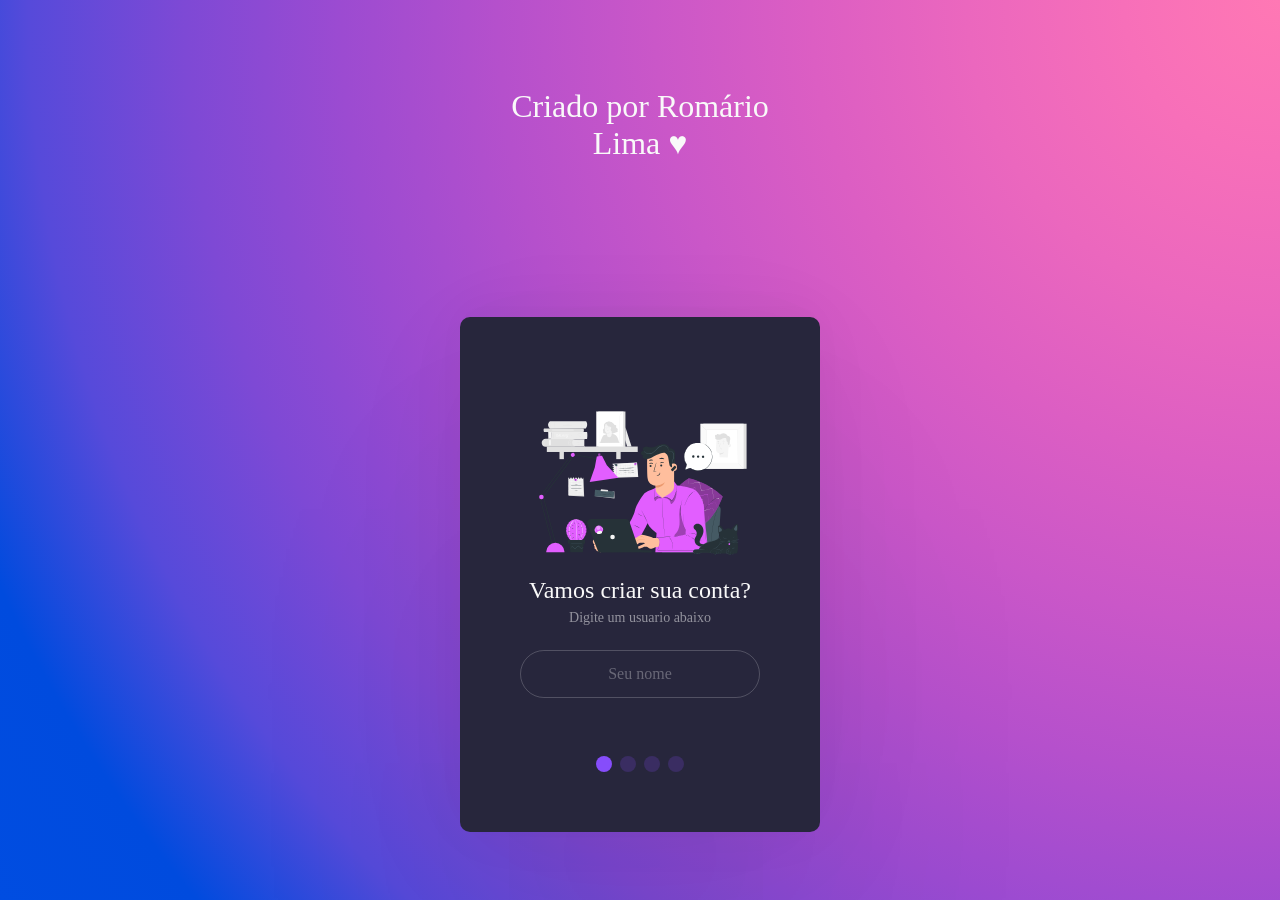
<file: animated carousel/index.html>
<!DOCTYPE html>
<html lang="en">
  <head>
    <meta charset="UTF-8" />
    <meta http-equiv="X-UA-Compatible" content="IE=edge" />
    <meta name="viewport" content="width=device-width, initial-scale=1.0" />
    <title>Carousel </title>
    <link rel="stylesheet" href="styles.css" />
    <link
      rel="stylesheet"
      href="https://cdn.jsdelivr.net/npm/swiper@8/swiper-bundle.min.css"
    />
  </head>
  <body>
               <a href="https://www.linkedin.com/in/romariolima99" class="heartbeat">Criado por Romário Lima &hearts;</a>
    <!-- Container principal do controle Carousel -->
    <div class="card">
      <div class="swiper">
        <!-- Wrapper adicional necessário -->
        <div class="swiper-wrapper">
         <!-- Apresentações -->
          <div class="swiper-slide">
            <img src="./assets/1.svg" />
            <h2>Vamos criar sua conta?</h2>
            <h3>Digite um usuario abaixo</h3>
            <input type="text" placeholder="Seu nome" />
          </div>
          <div class="swiper-slide">
            <div className="image-wrapper">
              <img src="./assets/2.svg" />
            </div>
            <h2>Suas informações de segurança</h2>
            <h3>Crie uma senha abaixo</h3>
            <input type="password" placeholder="Senha" />
          </div>
          <div class="swiper-slide">
            <div className="image-wrapper">
              <img src="./assets/3.svg" />
            </div>
            <h2>Clique abaixo para confirmar</h2>
            <h3>Estamos quase lá</h3>
            <button>Criar conta!</button>
          </div>
          <div class="swiper-slide">
            <div className="image-wrapper">
              <img src="./assets/4.svg" />
            </div>
            <h2>Sua contra foi criada com sucesso!</h2>
            <h3>Boas Compras!</h3>
            <button>Pronto!</button>
          </div>
        </div>
        <!-- If we need pagination -->
        <div class="swiper-pagination"></div>
      </div>
    </div>

    <script src="https://cdn.jsdelivr.net/npm/swiper@8/swiper-bundle.min.js"></script>
    <script src="main.js"></script>
  </body>
</html>
</file>
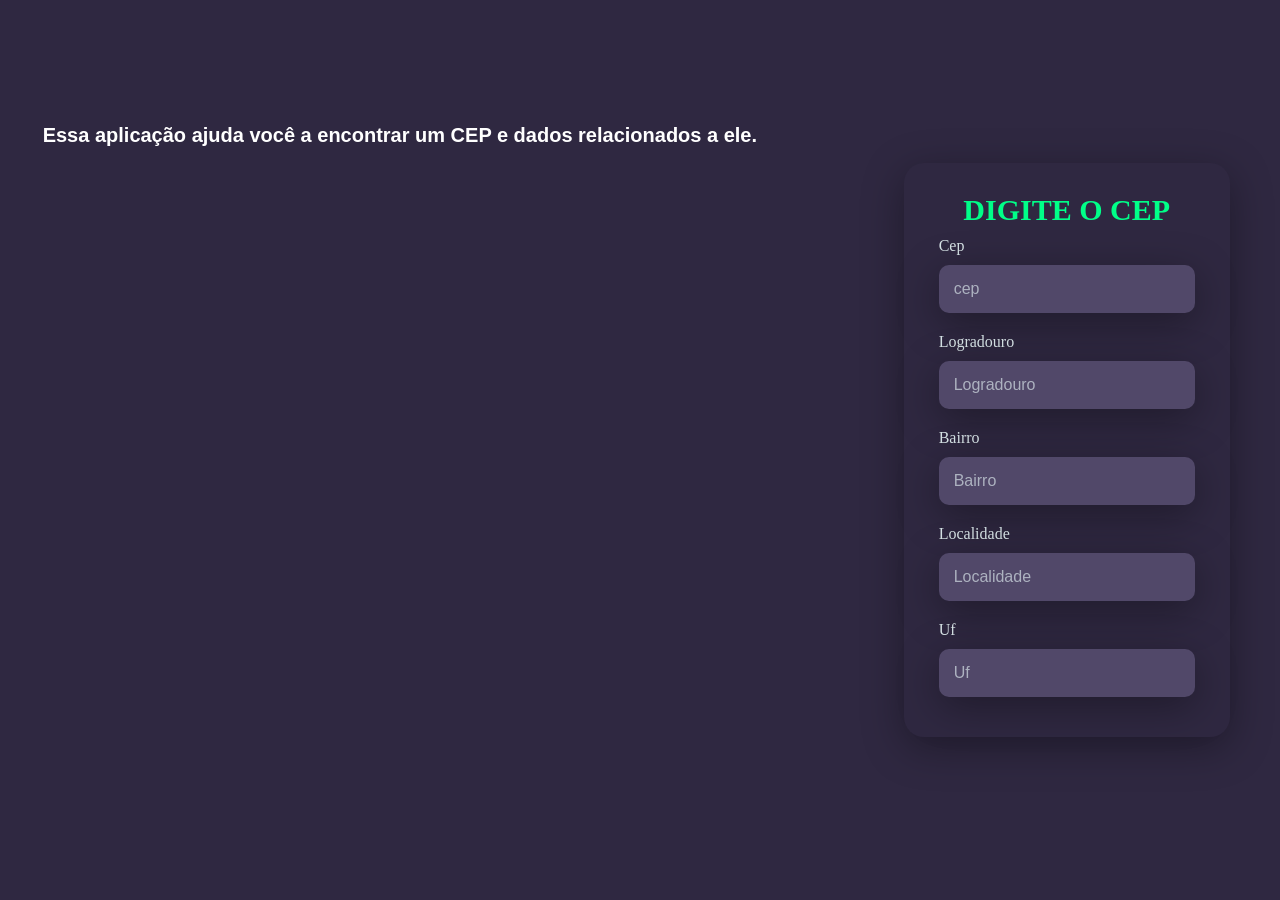
<file: Busca CEP/index.html>
<!DOCTYPE html>
<html lang="en">
<head>
    <meta charset="UTF-8">
    <meta http-equiv="X-UA-Compatible" content="IE=edge">
    <meta name="viewport" content="width=device-width, initial-scale=1.0">
    <link rel="stylesheet" type="text/css" href="style.css" media="screen" />
    <script src="main.js"></script>

    <title>INFORME O CEP</title>
</head>
<body> 

<div class="main-login">
    <div class="left-login">
        

        <h2>Essa aplicação ajuda você a encontrar um CEP e dados relacionados a ele. </h2>     
       </div>

   
       

    <div class="right-login">
    <div class="card-login">
            
        <h1>DIGITE O CEP</h1>
    
          <div class="textfield">
              <label for="cep">Cep</label> 
              <input type="text" id="cep" placeholder="cep" onChange="startEvent()" />
          </div>

        <div class="textfield">
            <label for="Logradouro">Logradouro</label>
            <input type="text"  placeholder="Logradouro" id="logradouro">
        </div>

        <div class="textfield">
              <label for="Bairro">Bairro</label>
              <input type="text"  placeholder="Bairro" id="bairro">
          </div>

          <div class="textfield">
              <label for="Localidade">Localidade</label>
              <input type="text" placeholder="Localidade" id="localidade">
          </div>

          <div class="textfield">
              <label for="Uf">Uf</label>
              <input type="text" placeholder="Uf" id="uf">
          </div>

       </div>

</body>
</html>
</file>
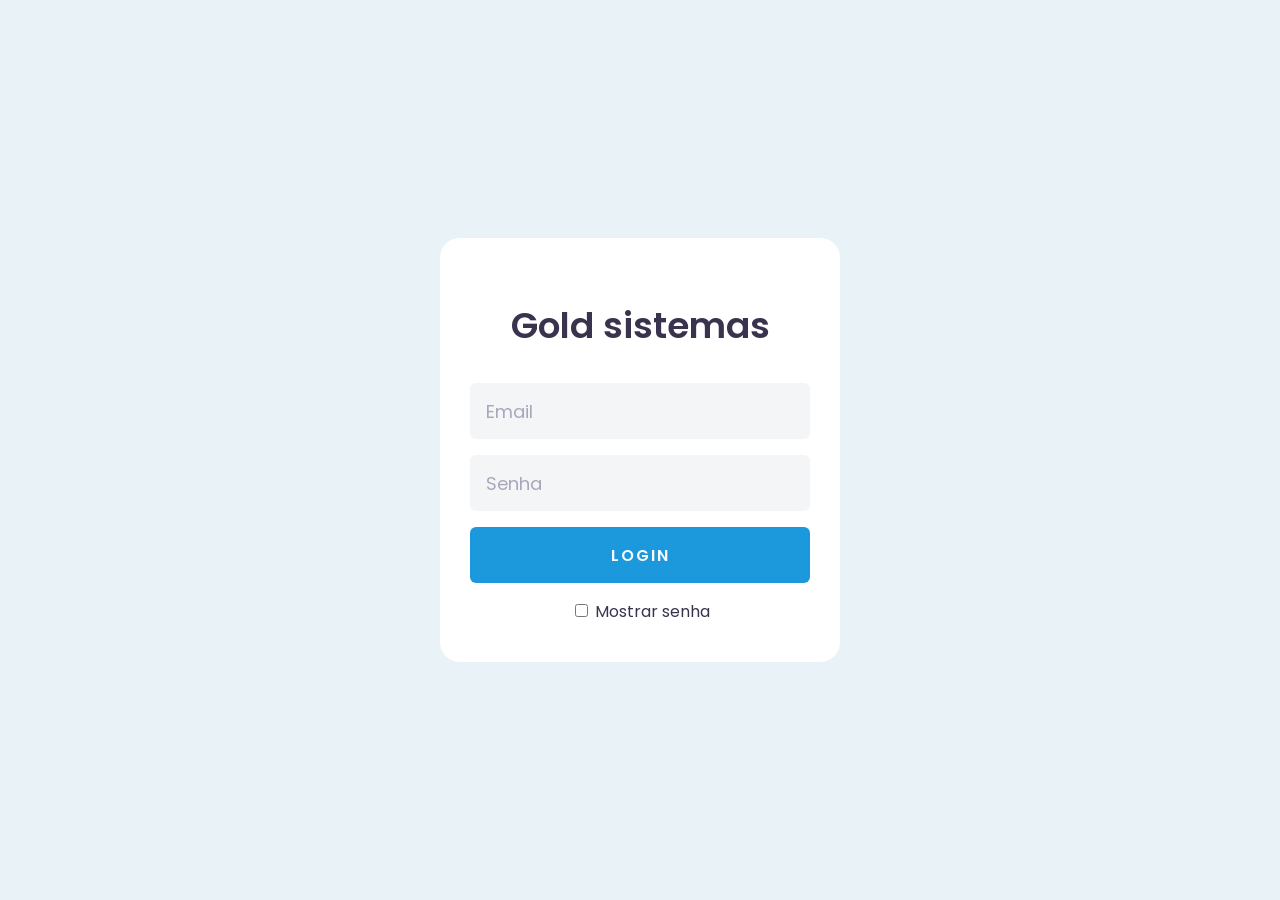
<file: login-screen/index.html>
<!DOCTYPE html>
<html lang="pt-br">
  <head>
    <title>login</title>
    <link rel="stylesheet" href="style.css" />
    <link rel="preconnect" href="https://fonts.googleapis.com" />
    <link rel="preconnect" href="https://fonts.gstatic.com" crossorigin />
    <link href="https://fonts.googleapis.com/css2?family=Poppins:wght@400;500;600&display=swap"rel="stylesheet"/>
  </head>
  <body>
    <div class="card">
      <h2 class="jello-horizontal">Gold sistemas</h2>
      <form class="form">
        <input
          spellcheck="false"
          class="control"
          type="email"
          placeholder="Email"
        />
        <div class="password">
          <input
            spellcheck="false"
            class="control"
            id="myPassword"
            name="password"
            type="password"
            placeholder="Senha"
            autocomplete="off"
          />
        </div>

        <button class="control" type="button" >Login</button>

        <label>
          <input onclick="mouseoverPass();"onmouseout="mouseoutPass();" onchange="Desmarcar()"  id="checkbox" type="checkbox" />
          <span>Mostrar senha</span>
      </label>


    <script type="text/javascript" src="main.js"></script>
  </body>
</html>
</file>
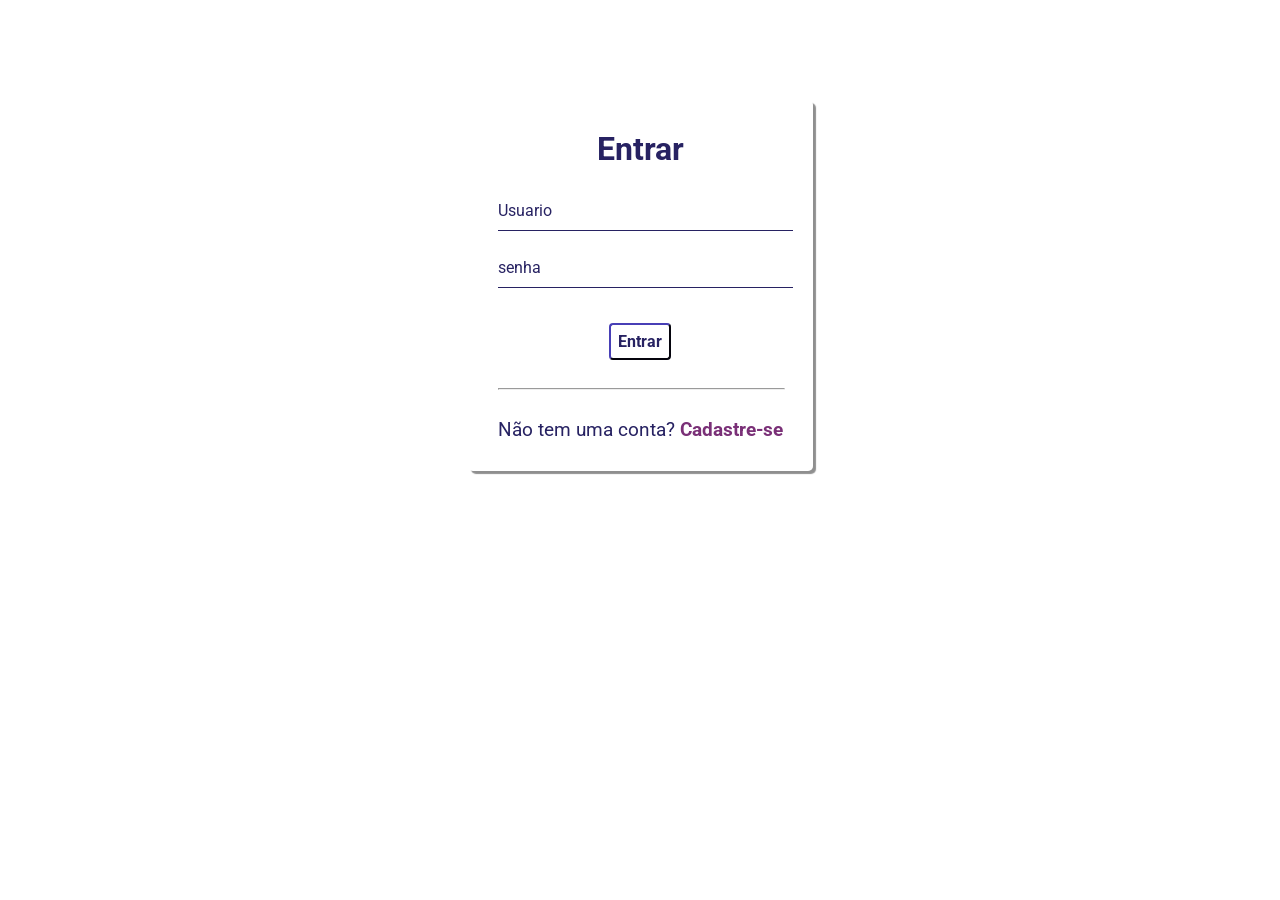
<file: Main-Login-Degrade/index.html>
<!DOCTYPE html>
<html lang="en">
<head>
    <meta charset="UTF-8">
    <meta http-equiv="X-UA-Compatible" content="IE=edge">
    <meta name="viewport" content="width=device-width, initial-scale=1.0">
    <link rel="stylesheet" href="style.css">
    <title>Maain Login</title>
</head>
<body>


<div class="container">
<div class="card">

    <h1>Entrar</h1>


    <div class="label-float">
        <input type="text" id="usuario" placeholder="">
        <label for="usuario">Usuario</label>
    </div>

    <div class="label-float">
        <input type="password" id="senha" placeholder="">
        <label for="usuario">senha</label>
    </div>

<div class="justify-center">
    <button>Entrar</button>
</div>

<div justify-center>
    <hr>
</div>

<p>Não tem uma conta?
<a href=""> Cadastre-se</a>
</p>

</div>
</div>
    
</body>
</html>
</file>
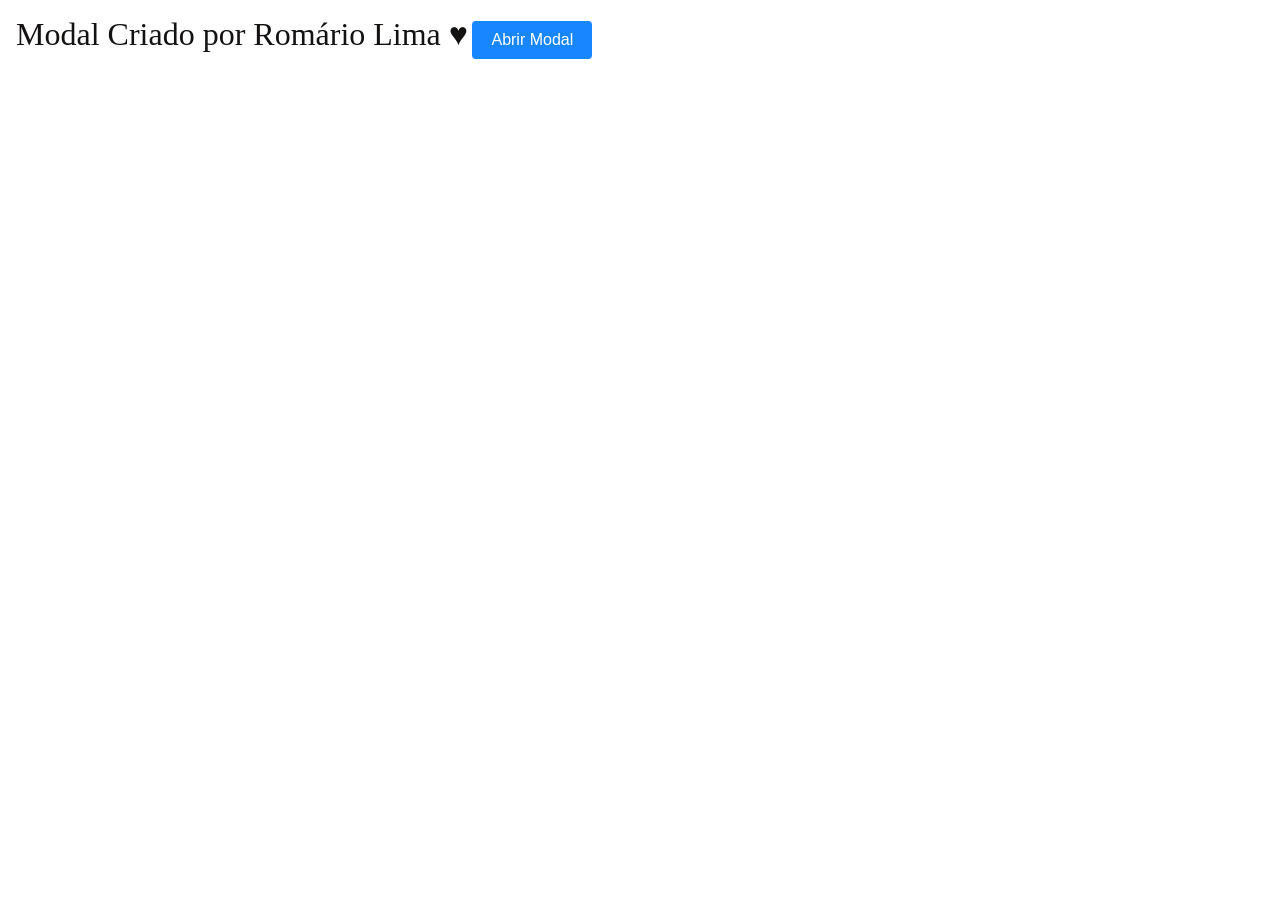
<file: Modal-JavaScript/index.html>
<!DOCTYPE html>
<html lang="en">
<head>
    <meta charset="UTF-8">
    <meta name="viewport" content="width=device-width, initial-scale=1.0">
    <title>Projeto Modal</title>
    <link rel="stylesheet" href="style.css">
    <script src="main.js" defer></script>
</head>

<body>
    <a href="https://www.linkedin.com/in/romariolima99" class="heartbeat">Modal Criado por Romário Lima &hearts;</a>
  <button id="open-modal">Abrir Modal</button>
  <div id="fade"  class="hide"></div>
  <div id="modal" class="hide">
     <div class="modal-header">
        <h2>Sobre</h2>
        <button id="close-modal">Fechar</button>
    </div>

<div class="modal-body">
    <p>👋 Olá! me chamo Romário Lima, sou estudante de análise e desenvolvimento de sistemas atualmente no quarto semestre. Sou desenvolvedor front-end com experiência sólida em criar experiências excepcionais.<br>

        Minhas principais habilidades incluem:<br>
    
        🌟 HTML, CSS, e JavaScript: Transformo designs em código de alta qualidade, garantindo que os sites sejam visualmente atraentes e responsivos.<br>
    
        💻 React: Tenho experiência significativa no desenvolvimento de aplicativos web usando o React, proporcionando interatividade e desempenho excepcionais.<br>
        
        🔧 Bootstrap: Utilizo o Bootstrap para agilizar o processo de desenvolvimento e criar layouts flexíveis e elegantes.<br>
        
        🔗 Meu objetivo é criar interfaces intuitivas e envolventes que proporcionem uma experiência de usuário excepcional. Tenho facilidade de aprendizado e acompanhar as últimas tendências em desenvolvimento web para fornecer resultados de alta qualidade.<br>
   </p>
 </div>
</div>






</body>
</html>
</file>
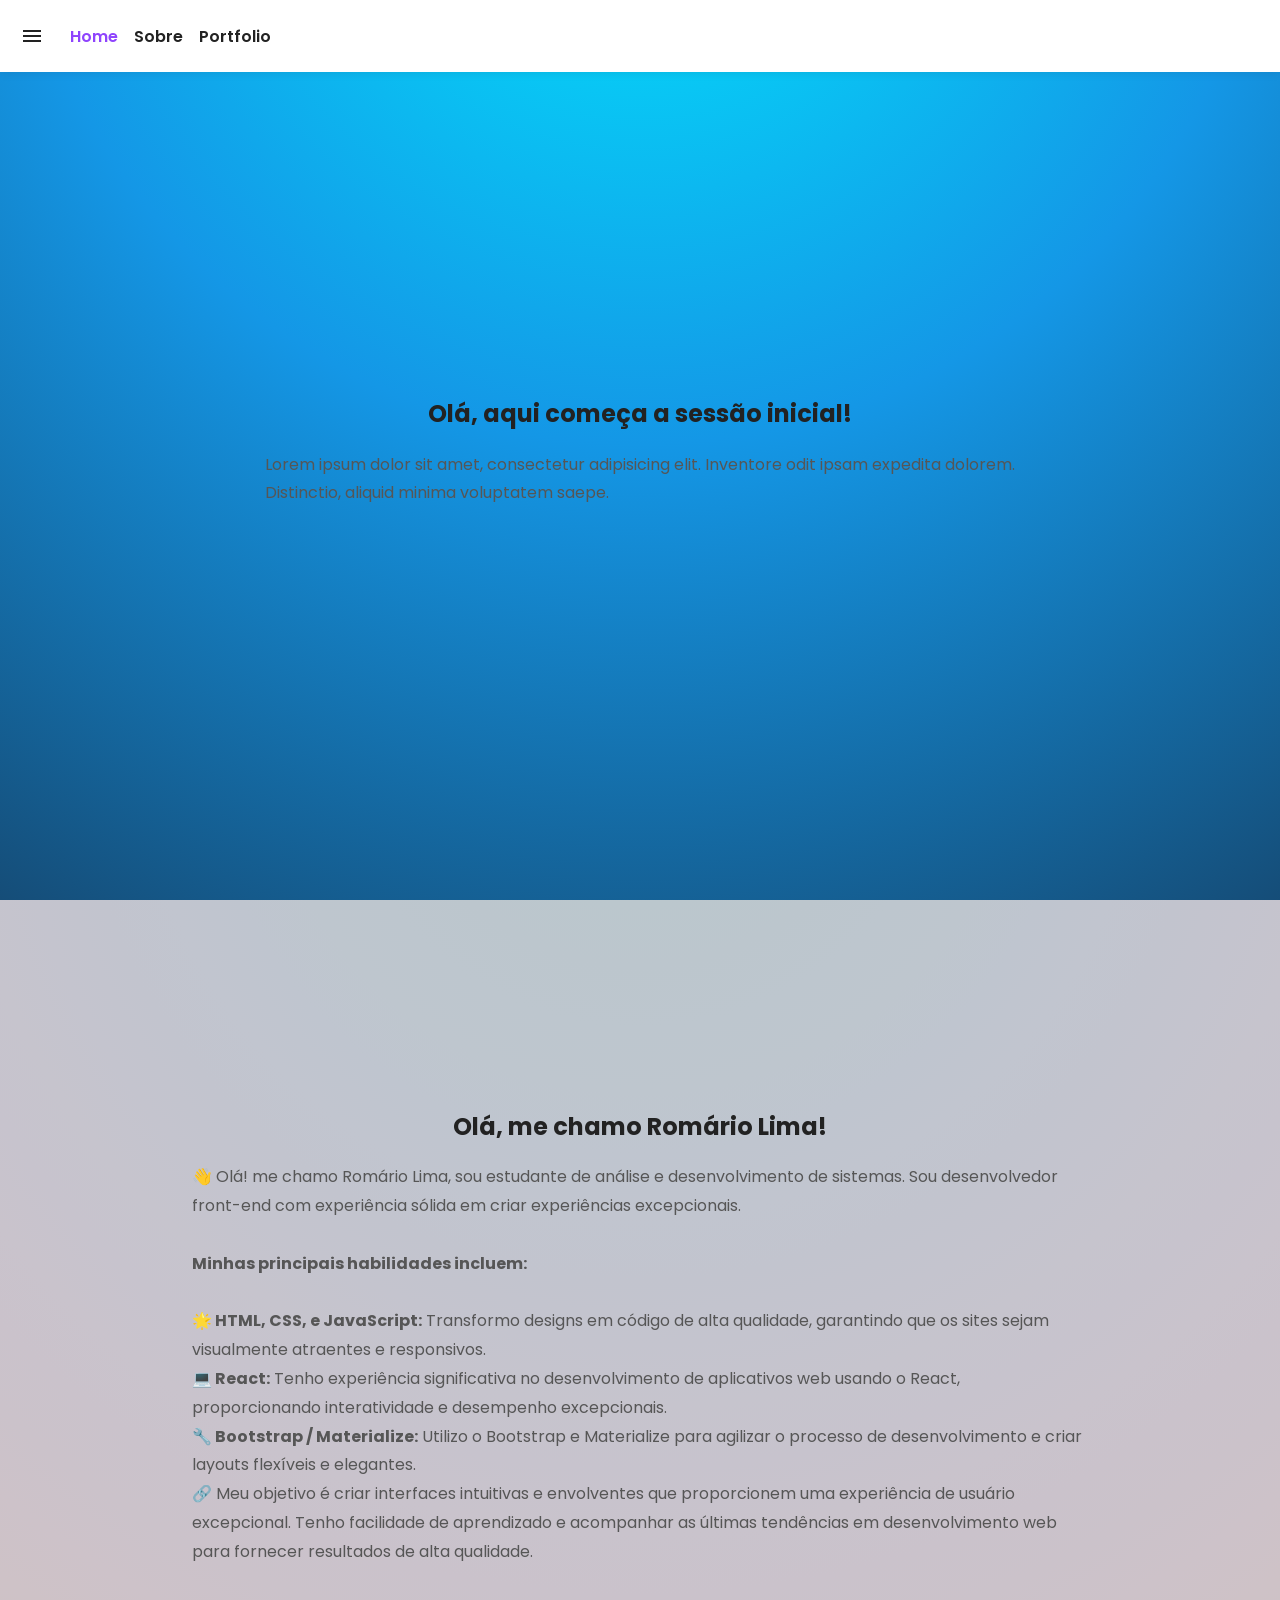
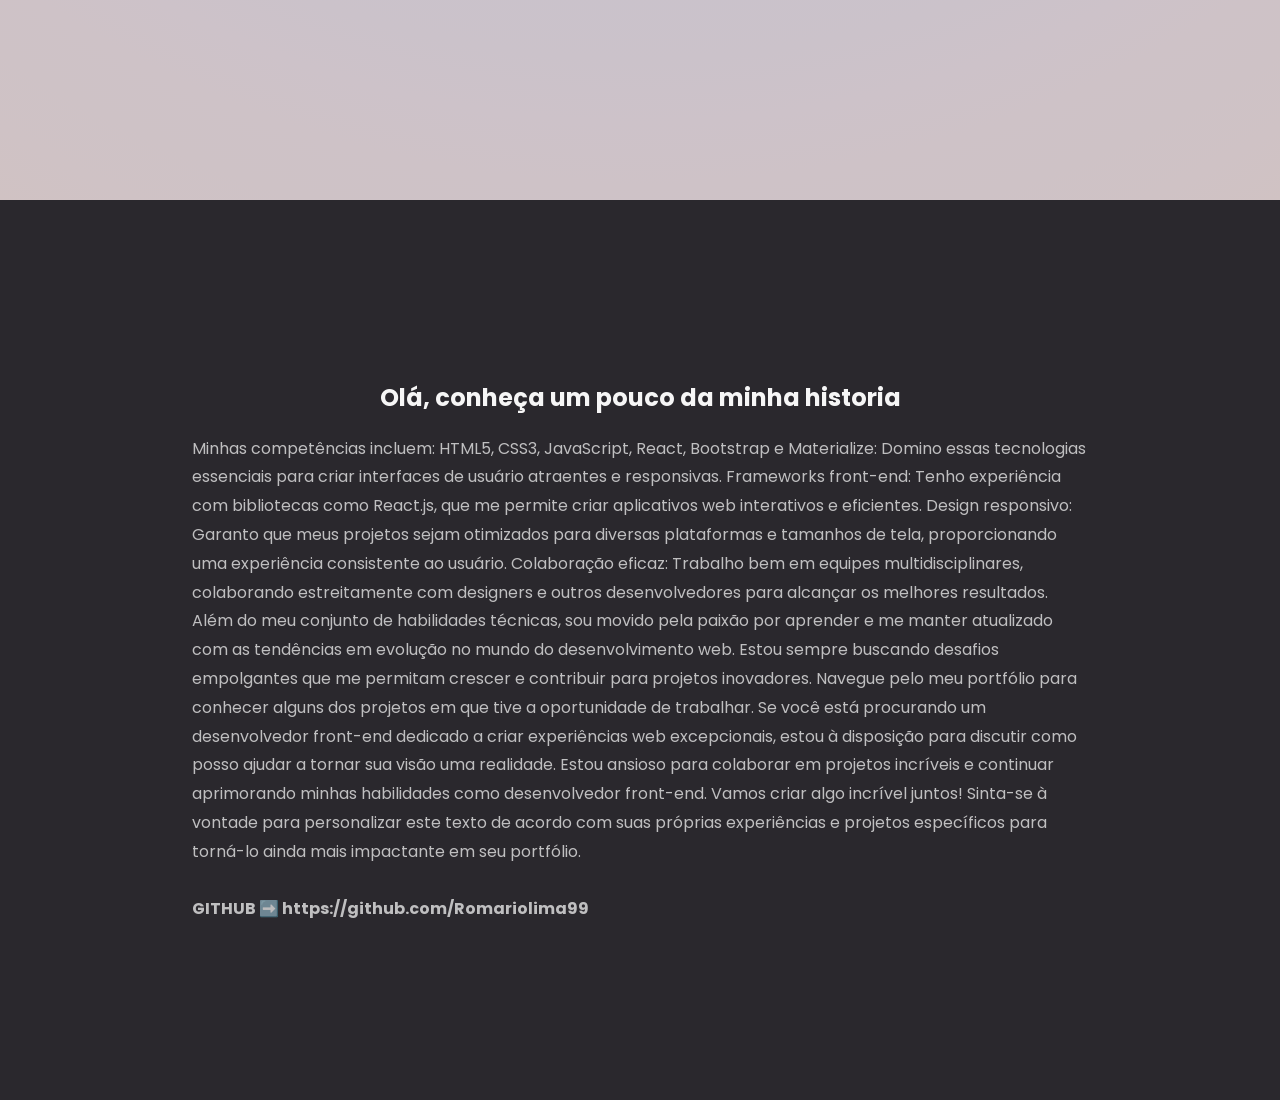
<file: Scroll-Spy/index.html>
<!DOCTYPE html>
<html lang="pt-br">
  <head>
    <meta charset="UTF-8" />
    <meta http-equiv="X-UA-Compatible" content="IE=edge" />
    <meta name="viewport" content="width=device-width, initial-scale=1.0" />
    <title>Scroll Spy</title>
    <link rel="stylesheet" href="styles.css" />
    <link rel="preconnect" href="https://fonts.googleapis.com" />
    <link rel="preconnect" href="https://fonts.gstatic.com" crossorigin />
    <link
      href="https://fonts.googleapis.com/css2?family=Poppins:wght@400;500;600&display=swap"
      rel="stylesheet"
    />
    <link
      rel="stylesheet"
      href="https://fonts.googleapis.com/css2?family=Material+Symbols+Outlined:opsz,wght,FILL,GRAD@48,700,0,0"
    />
  </head>
  <body>
    <nav id="navbar" class="navbar">
      <span class="material-symbols-outlined"> menu </span>
      <a data-scroll="home" href="#home" class="active"> Home </a>
      <a data-scroll="about" href="#about"> Sobre </a>
      <a data-scroll="work" href="#work"> Portfolio </a>
    </nav>

    <section id="home" class="section">
      <div class="container">
        <div class="content-wrapper text-center">
          <div class="content">
            <h2>Olá, aqui começa a sessão inicial!</h2>
            <p>
              Lorem ipsum dolor sit amet, consectetur adipisicing elit.
              Inventore odit ipsam expedita dolorem.<br />
              Distinctio, aliquid minima voluptatem saepe.
            </p>
          </div>
        </div>
      </div>
    </section>

    <section id="about" class="section">
      <div class="container">
        <div class="content-wrapper text-center">
          <div class="content">
            <h2>Olá, me chamo Romário Lima!</h2>
            <p>
              👋 Olá! me chamo Romário Lima, sou estudante de análise e desenvolvimento de sistemas.
               Sou desenvolvedor front-end com experiência sólida em criar experiências excepcionais.<br />
               <br />
<b>Minhas principais habilidades incluem:</b>
<br />
<br />
<b>🌟 HTML, CSS, e JavaScript:</b> Transformo designs em código de alta qualidade, garantindo que os sites sejam visualmente atraentes e responsivos.
<br />
<b>💻 React:</b> Tenho experiência significativa no desenvolvimento de aplicativos web usando o React, proporcionando interatividade e desempenho excepcionais.
<br />
<b>🔧 Bootstrap / Materialize:</b> Utilizo o Bootstrap e Materialize para agilizar o processo de desenvolvimento e criar layouts flexíveis e elegantes.
<br />
🔗 Meu objetivo é criar interfaces intuitivas e envolventes que proporcionem uma experiência de usuário excepcional. 
Tenho facilidade de aprendizado e acompanhar as últimas tendências em desenvolvimento web para fornecer resultados de alta qualidade.
<br />
<br />

            </p>
          </div>
        </div>
      </div>
    </section>

    <section id="work" class="section">
      <div class="container">
        <div class="content-wrapper text-center">
          <div class="content">
            <h2>Olá, conheça um pouco da minha historia</h2>
            <p>
              Minhas competências incluem:

HTML5, CSS3, JavaScript, React, Bootstrap e Materialize: Domino essas tecnologias essenciais para criar interfaces de usuário atraentes e responsivas.
Frameworks front-end: Tenho experiência com bibliotecas como React.js, que me permite criar aplicativos web interativos e eficientes.
Design responsivo: Garanto que meus projetos sejam otimizados para diversas plataformas e tamanhos de tela, proporcionando uma experiência consistente ao usuário.
Colaboração eficaz: Trabalho bem em equipes multidisciplinares, colaborando estreitamente com designers e outros desenvolvedores para alcançar os melhores resultados.
Além do meu conjunto de habilidades técnicas, sou movido pela paixão por aprender e me manter atualizado com as tendências em evolução no mundo do desenvolvimento web. Estou sempre buscando desafios empolgantes que me permitam crescer e contribuir para projetos inovadores.

Navegue pelo meu portfólio para conhecer alguns dos projetos em que tive a oportunidade de trabalhar. Se você está procurando um desenvolvedor front-end dedicado a criar experiências web excepcionais, estou à disposição para discutir como posso ajudar a tornar sua visão uma realidade.

Estou ansioso para colaborar em projetos incríveis e continuar aprimorando minhas habilidades como desenvolvedor front-end. Vamos criar algo incrível juntos!

Sinta-se à vontade para personalizar este texto de acordo com suas próprias experiências e projetos específicos para torná-lo ainda mais impactante em seu portfólio.
<br />
<br />
<b>GITHUB ➡️ https://github.com/Romariolima99</b>
            
            </p>
          </div>
        </div>
      </div>
    </section>

    <script src="main.js"></script>
  </body>
</html>
</file>
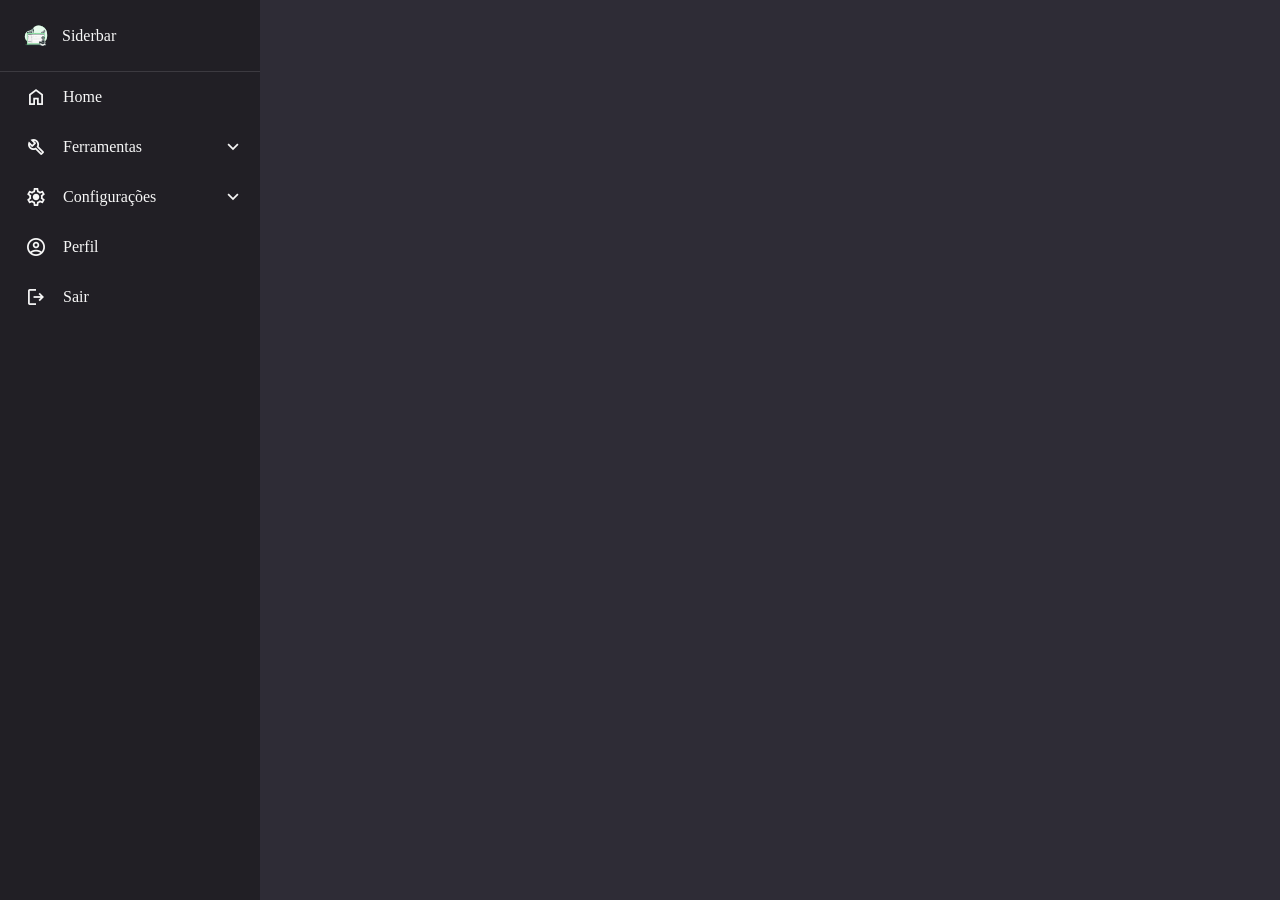
<file: Siderbar/index.html>
<!DOCTYPE html>
<html lang="en">
  <head>
    <meta charset="UTF-8" />
    <meta http-equiv="X-UA-Compatible" content="IE=edge" />
    <meta name="viewport" content="width=device-width, initial-scale=1.0" />
    <link rel="preconnect" href="https://fonts.googleapis.com" />
    <link rel="preconnect" href="https://fonts.gstatic.com" crossorigin />
    <link
      href="https://fonts.googleapis.com/css2?family=Poppins:wght@300;400;500&display=swap"
      rel="stylesheet"
    />
    <link
      rel="stylesheet"
      href="https://fonts.googleapis.com/css2?family=Material+Symbols+Outlined:opsz,wght,FILL,GRAD@48,600,1,0"
    />
    <title>Sidebar 1</title>
    <link rel="stylesheet" href="styles.css" />
  </head>
  <body>
    <aside class="sidebar">
      <header>
        <img src="assets/logo.svg" />
        <span> Siderbar </span>
      </header>
      <button>
        <span class="material-symbols-outlined"> home </span>
        <span>Home</span>
      </button>
      <button onclick="handleHeaderClicked('tools')">
        <span class="material-symbols-outlined"> build </span>
        <span>Ferramentas</span>
        <span class="material-symbols-outlined"> expand_more </span>
      </button>
      <div id="tools" class="subnav">
        <div class="subnav-inner">
          <button>
            <span>Documentos</span>
          </button>
          <button>
            <span>Editor</span>
          </button>
          <button>
            <span>Temas</span>
          </button>
        </div>
      </div>
      <button onclick="handleHeaderClicked('settings')">
        <span class="material-symbols-outlined"> settings </span>
        <span>Configurações</span>
        <span class="material-symbols-outlined"> expand_more </span>
      </button>
      <div id="settings" class="subnav">
        <div class="subnav-inner">
          <button>
            <span>Exibir</span>
          </button>
          <button>
            <span>Audio</span>
          </button>
          <button>
            <span>Interface</span>
          </button>
          <button>
            <span>Acessibilidade</span>
          </button>
        </div>
      </div>
      <button>
        <span class="material-symbols-outlined"> account_circle </span>
        <span>Perfil</span>
      </button>
      <button>
        <span class="material-symbols-outlined"> logout </span>
        <span>Sair</span>
      </button>
    </aside>
    <script src="main.js"></script>
  </body>
</html>
</file>
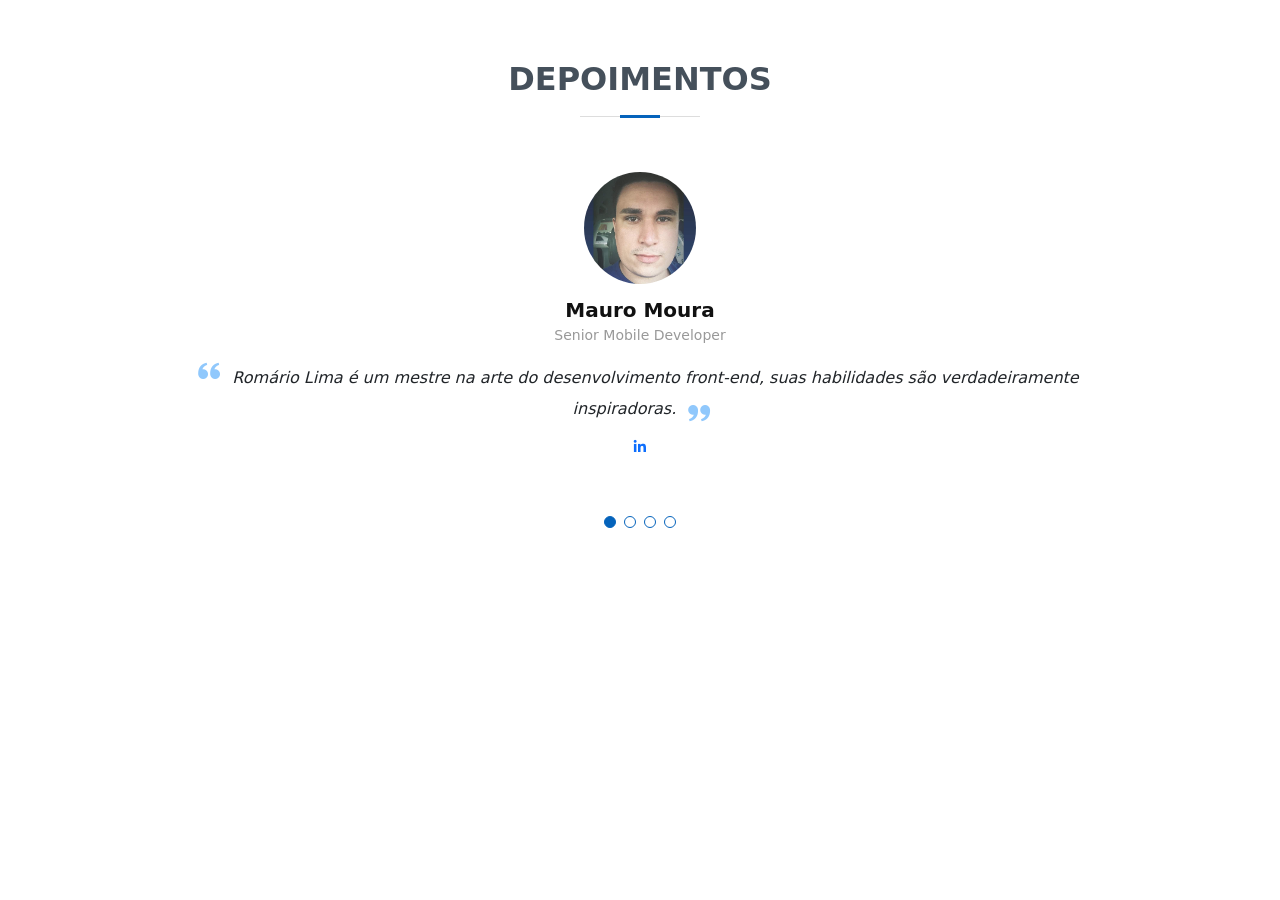
<file: Swiper-Testimonials/index.html>
<!DOCTYPE html>
<html lang="pt-br" data-bs-theme="light">

<head>
  <meta charset="utf-8">
  <meta content="width=device-width, initial-scale=1.0" name="viewport">

  <title>Romário Lima - Front-End</title>
  <meta content="" name="description">
  <meta content="" name="keywords">

  <!--  CSS BOOTSTRAP -->
  <link href="https://cdn.jsdelivr.net/npm/bootstrap@5.3.3/dist/css/bootstrap.min.css" rel="stylesheet" integrity="sha384-QWTKZyjpPEjISv5WaRU9OFeRpok6YctnYmDr5pNlyT2bRjXh0JMhjY6hW+ALEwIH" crossorigin="anonymous">
  <!-- ICONES  -->
  <link href="https://cdn.jsdelivr.net/npm/boxicons@2.1.1/css/boxicons.min.css" rel="stylesheet">
  <!-- CSS SWIPER  -->
  <link rel="stylesheet" href="https://unpkg.com/swiper/swiper-bundle.min.css">

  <!-- CSS File TESTIMONIALS -->
  <link href="assets/css/style.css" rel="stylesheet">

    <!-- ======= Testimonials Section ======= -->
    <section id="testimonials" class="testimonials section-bg">
      <div class="container" data-aos="fade-up">

        <div class="section-title">
          <h2>Depoimentos</h2>
        </div>

        <div class="testimonials-slider swiper" data-aos="fade-up" data-aos-delay="100">
          <div class="swiper-wrapper">

            <div class="swiper-slide">
              <div class="testimonial-item">
                <img src="assets/img/testimonials/testimonials-1.jpeg" class="testimonial-img" alt="">
                <h3>Mauro Moura</h3>
                <h4>Senior Mobile Developer</h4>
                <p>
                  <i class="bx bxs-quote-alt-left quote-icon-left"></i>
                  Romário Lima é um mestre na arte do desenvolvimento front-end, suas habilidades são verdadeiramente inspiradoras.
                  <i class="bx bxs-quote-alt-right quote-icon-right"></i>
                  <div class="social-links">
                    <a href="https://www.linkedin.com/in/devmauromoura/" class="linkedin"><i class="bx bxl-linkedin"></i></a>
                   </div>
                </p>
              </div>
            </div><!-- End testimonial item -->

            <div class="swiper-slide">
              <div class="testimonial-item">
                <img src="assets/img/testimonials/testimonials-2.jpeg" class="testimonial-img" alt="">
                <h3>Gabriel Marcatto teste</h3>
                <h4>Fullstack Developer</h4>
                <p>
                  <i class="bx bxs-quote-alt-left quote-icon-left"></i>
                  Romário eleva o front-end a um nível de maestria, moldando interfaces com a precisão de um artesão e a criatividade de um visionário.
                  <i class="bx bxs-quote-alt-right quote-icon-right"></i>
                  <div class="social-links">
                    <a href="https://www.linkedin.com/in/gabriel-marcato-604651179/" class="linkedin"><i class="bx bxl-linkedin"></i></a>
                   </div>
                </p>
              </div>
            </div><!-- End testimonial item -->

            <div class="swiper-slide">
              <div class="testimonial-item">
                <img src="assets/img/testimonials/testimonials-3.jpeg" class="testimonial-img" alt="">
                <h3>Jean Zahn</h3>
                <h4>Squad Leader</h4>
                <p>
                  <i class="bx bxs-quote-alt-left quote-icon-left"></i>
                  Romário é incrível no desenvolvimento front-end, suas habilidades criativas e técnicas tornam a experiência do usuário verdadeiramente excepcional!
                  <i class="bx bxs-quote-alt-right quote-icon-right"></i>
                  <div class="social-links">
                    <a href="https://www.linkedin.com/in/jeanozahn/" class="linkedin"><i class="bx bxl-linkedin"></i></a>
                   </div>
                </p>
              </div>
            </div><!-- End testimonial item -->

            <div class="swiper-slide">
              <div class="testimonial-item">
                <img src="assets/img/testimonials/testimonials-4.jpeg" class="testimonial-img" alt="">
                <h3>Michael Heming</h3>
                <h4>Desenvolvedor Front-End | ReactJs/NextJs | Typescript</h4>
                <p>
                  <i class="bx bxs-quote-alt-left quote-icon-left"></i>
                  Romario Lima é um talentoso desenvolvedor front-end que admiro profundamente. Sua habilidade técnica e paixão pela criação de experiências digitais excepcionais são inspiradoras. Trabalhar ao lado foi uma oportunidade incrível.
                  <i class="bx bxs-quote-alt-right quote-icon-right"></i>
                  <div class="social-links">
                   <a href="https://www.linkedin.com/in/devmichaelheming/" class="linkedin"><i class="bx bxl-linkedin"></i></a>
                  </div>
                </p>
              </div>
            </div><!-- End testimonial item -->
          </div>
          <div class="swiper-pagination"></div>
        </div>

      </div>
    </section><!-- End Testimonials Section -->


  <!-- CDN swiper-bundle -->
  <script src="https://unpkg.com/swiper/swiper-bundle.min.js"></script>

  
  <!-- Template Main JS File -->
  <script src="assets/js/main.js"></script>

</body>

</html>
</file>
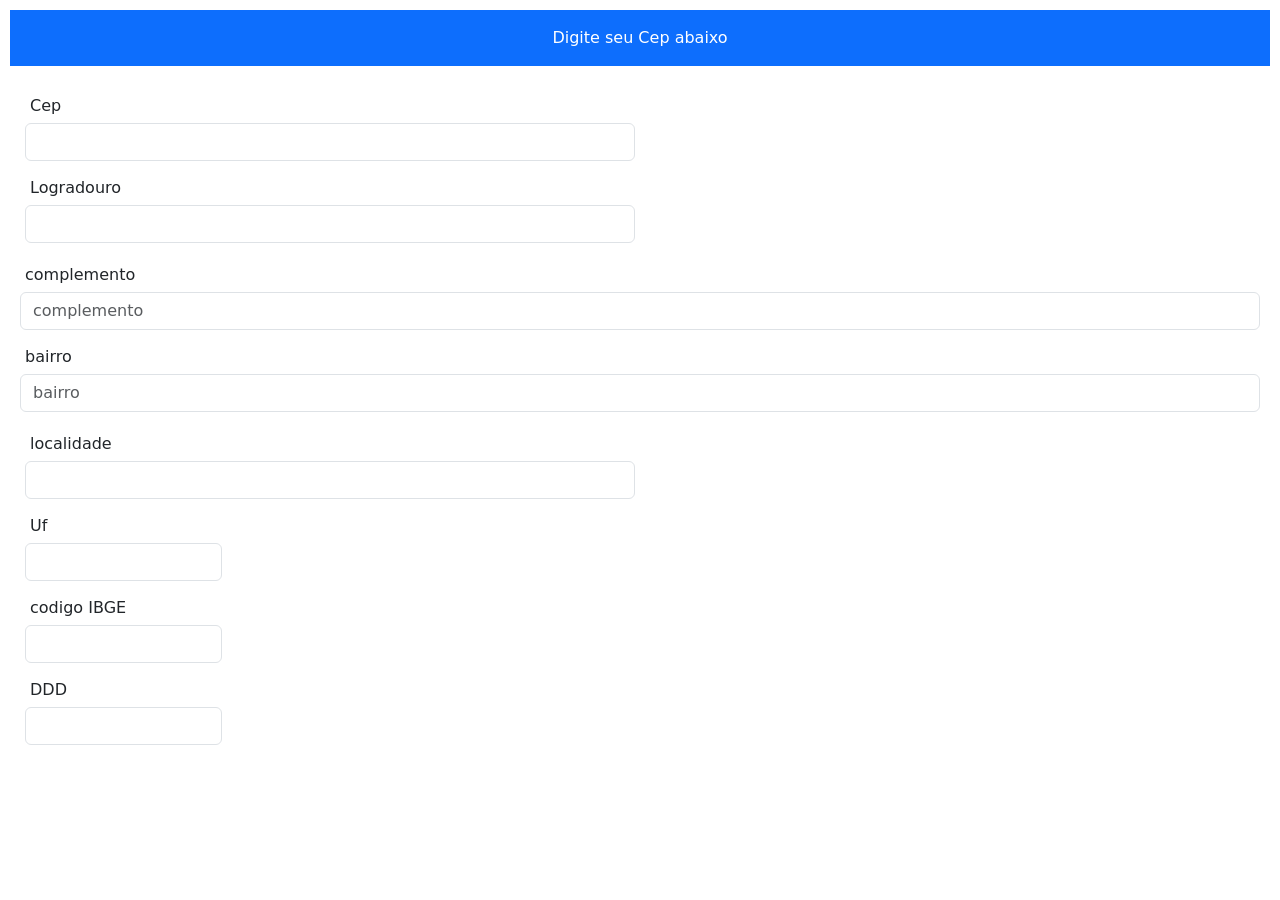
<file: Zip-code-Bootstrap/index.html>
<!DOCTYPE html>
<html lang="en">
<head>
    <meta charset="UTF-8">
    <meta http-equiv="X-UA-Compatible" content="IE=edge">
    <meta name="viewport" content="width=device-width, initial-scale=1.0">
    <link rel="stylesheet" type="text/css" href="style.css" media="screen" />
    <script type="text/javascript" src="main.js"></script>
    <!-- CSS -->
<link href="https://cdn.jsdelivr.net/npm/bootstrap@5.2.2/dist/css/bootstrap.min.css" rel="stylesheet" integrity="sha384-Zenh87qX5JnK2Jl0vWa8Ck2rdkQ2Bzep5IDxbcnCeuOxjzrPF/et3URy9Bv1WTRi" crossorigin="anonymous">
<!-- JavaScript-->
<script src="https://cdn.jsdelivr.net/npm/bootstrap@5.2.2/dist/js/bootstrap.bundle.min.js" integrity="sha384-OERcA2EqjJCMA+/3y+gxIOqMEjwtxJY7qPCqsdltbNJuaOe923+mo//f6V8Qbsw3" crossorigin="anonymous"></script>
    <title>Consulya de Cep</title>
</head>
<body>


  <div class="p-3 mb-2 bg-primary text-white">Digite seu  Cep abaixo</div>
    <form>
        <div class="form-row">
          <div class="form-group col-md-6">
            <label for="inputEmail4">Cep</label>
            <input type="email" class="form-control" id="cep" onChange="startEvent()" />
          </div>
          <div class="form-group col-md-6">
            <label for="inputPassword4">Logradouro</label>
            <input type="text" class="form-control" id="logradouro">
          </div>
        </div>
        <div class="form-group">
          <label for="inputAddress">complemento</label>
          <input type="text" class="form-control" id="complemento" placeholder="complemento">
        </div>
        <div class="form-group">
          <label for="inputAddress2">bairro</label>
          <input type="text" class="form-control" id="bairro" placeholder="bairro">
        </div>
        <div class="form-row">
          <div class="form-group col-md-6">
            <label for="inputCity">localidade</label>
            <input type="text" class="form-control" id="localidade">
          </div>
         
          <div class="form-group col-md-2">
            <label for="inputZip">Uf</label>
            <input type="text" class="form-control" id="uf">
          </div>
        
          <div class="form-group col-md-2">
            <label for="inputZip">codigo IBGE</label>
            <input type="text" class="form-control" id="ibge">
          </div>

          <div class="form-group col-md-2">
            <label for="inputZip">DDD</label>
            <input type="text" class="form-control" id="ddd">
          </div>
      </form>
    
</body>
</html>
</file>
<file: animated carousel/styles.css>
html,
body {
  height: 100%;
}

* {
  box-sizing: border-box;
}

body {
  margin: 0;
  display: grid;
  place-items: center;
  font-family: "Euclid Circular A";
  text-align: center;
  background-image: radial-gradient(circle at 100% 0%, #ff78b4 0, #f76fb9 10%, #eb67be 20%, #dc5ec3 30%, #ca57c8 40%, #b550cc 50%, #9c4bd1 60%, #7e49d5 70%, #564ada 80%, #004bde 90%, #004de1 100%);
}

.card {
  width: 360px;
  padding: 0;
  border-radius: 10px;
  background: #27263c;
  box-shadow: 0px -6.8px 9.8px rgba(0, 0, 0, 0.003),
    0px -10.8px 23.5px rgba(0, 0, 0, 0.008),
    0px -10.3px 44.3px rgba(0, 0, 0, 0.016),
    0px -1.5px 79.1px rgba(0, 0, 0, 0.026),
    0px 28.5px 147.9px rgba(0, 0, 0, 0.042), 0px 174px 354px rgba(0, 0, 0, 0.07);
}

h2 {
  color: #f9f9f9;
  margin: 0 0 6px;
  font-weight: 500;
}

h3 {
  color: rgba(255, 255, 255, 0.5);
  margin: 0 0 24px;
  font-weight: 400;
  font-size: 14px;
  align-self: stretch;
}

input,
button {
  display: block;
  width: 240px;
  height: 48px;
  margin: 0 70px;
  border-radius: 24px;
  font-size: 16px;
  font-family: inherit;
  outline-color: #3181f8;
  text-align: center;
}

input {
  border: 1px solid rgba(255, 255, 255, 0.2);
  background: transparent;
  padding: 12px;
}

input::placeholder {
  color: rgba(255, 255, 255, 0.3);
}

button {
  background: #864dfb;
  color: #f9f9f9;
  border: 0;
  cursor: pointer;
}

.swiper-slide {
  display: flex;
  flex-direction: column;
  justify-content: center;
  align-items: center;
  padding: 80px 0 130px;
}

.swiper .swiper-pagination .swiper-pagination-bullet {
  box-shadow: none;
  background: #864dfb;
  width: 16px;
  height: 16px;
}

.swiper-horizontal .swiper-pagination-bullets.swiper-pagination-horizontal {
  top: auto;
  bottom: 56px;
}

.swiper-slide img {
  height: 170px;
  margin-bottom: 10px;
}

.heartbeat {
  position: relative;
  color: #f9f9f9;
  font-size: 32px;
  font-family: "Euclid Circular A";
  padding: 20px 0;
  width: 300px;
  text-decoration: none;
  transition: 0.4s;
}

.heartbeat::after {
  content: "";
  position: absolute;
  left: 0;
  bottom: 10px;
  width: 100%;
  height: 2px;
  border-radius: 2px;
  background: #f7f7f7;
  transform: scaleX(0);
  transform-origin: 0% 50%;
  transition: 0.4s;
}

.heartbeat:hover::after {
  transform: scaleX(1);
}


/* inicio das Medias queries de responsividade */
@media(min-width:320px) and (max-width:459px) {
  .heartbeat{
    display: none;
    
  }
}

@media(min-width:768px) and (max-width:1024px) {
  .heartbeat{
    display: none;
    
  }
}

@media(min-width:540px) and (max-width:720px) {
  .heartbeat{
    display: none;
    
  }
}

@media(min-width:820px) and (max-width:1180px) {
  .heartbeat{
    display: none;
  }
}



/* Animação do texto */
.heartbeat {
	-webkit-animation: heartbeat 1.5s ease-in-out infinite both;
	        animation: heartbeat 1.5s ease-in-out infinite both;
}

/* ----------------------------------------------
 * Generated by Animista on 2023-8-29 23:25:41
 * Licensed under FreeBSD License.
 * See http://animista.net/license for more info. 
 * w: http://animista.net, t: @cssanimista
 * ---------------------------------------------- */

/**
 * ----------------------------------------
 * animation heartbeat
 * ----------------------------------------
 */
 @-webkit-keyframes heartbeat {
  from {
    -webkit-transform: scale(1);
            transform: scale(1);
    -webkit-transform-origin: center center;
            transform-origin: center center;
    -webkit-animation-timing-function: ease-out;
            animation-timing-function: ease-out;
  }
  10% {
    -webkit-transform: scale(0.91);
            transform: scale(0.91);
    -webkit-animation-timing-function: ease-in;
            animation-timing-function: ease-in;
  }
  17% {
    -webkit-transform: scale(0.98);
            transform: scale(0.98);
    -webkit-animation-timing-function: ease-out;
            animation-timing-function: ease-out;
  }
  33% {
    -webkit-transform: scale(0.87);
            transform: scale(0.87);
    -webkit-animation-timing-function: ease-in;
            animation-timing-function: ease-in;
  }
  45% {
    -webkit-transform: scale(1);
            transform: scale(1);
    -webkit-animation-timing-function: ease-out;
            animation-timing-function: ease-out;
  }
}
@keyframes heartbeat {
  from {
    -webkit-transform: scale(1);
            transform: scale(1);
    -webkit-transform-origin: center center;
            transform-origin: center center;
    -webkit-animation-timing-function: ease-out;
            animation-timing-function: ease-out;
  }
  10% {
    -webkit-transform: scale(0.91);
            transform: scale(0.91);
    -webkit-animation-timing-function: ease-in;
            animation-timing-function: ease-in;
  }
  17% {
    -webkit-transform: scale(0.98);
            transform: scale(0.98);
    -webkit-animation-timing-function: ease-out;
            animation-timing-function: ease-out;
  }
  33% {
    -webkit-transform: scale(0.87);
            transform: scale(0.87);
    -webkit-animation-timing-function: ease-in;
            animation-timing-function: ease-in;
  }
  45% {
    -webkit-transform: scale(1);
            transform: scale(1);
    -webkit-animation-timing-function: ease-out;
            animation-timing-function: ease-out;
  }
}
</file>
<file: Busca CEP/style.css>
@import url('https://fonts.googleapis.com/css2?family=Noto+Sans&display=swap');


.body{
    font-family: 'Noto Sans', sans-serif;

}

* { margin: 0; 
    padding: 0; }

.main-login{  /* estilização da tela de login! */
        width: 100vw;
        height: 100vh;
        background: #2f2841;
        display: flex;
        justify-content: center;
        align-items: center;
        margin-left: 0px;
        margin-right: 0px;
        margin-top: 0px;
        margin-bottom: 0px;
        

}

h1{
    font-size: 30px;
}

h2{

    width: 60vw;
    margin-bottom: 70vh;
    font-family: arial;
    font-size: 20px;
    color: #fff; 
    margin-left: 0vh;
    
    

}



.left-login{

    width: 100vh;
    height: 100vh;
    display: flex;
    justify-content: center;
    align-items: center;
    flex-direction: column;
    

}



.right-login{

    width: 50vh;
    height: 100vh;
    display: flex;
    justify-content: center;
    align-items: center;


}

.card-login{  /* estilização do box! */
    width: 60%;
    display: flex;
    justify-content: center;
    align-items: center;
    flex-direction: column;
    padding: 30px 35px;
    background: #2f2841;
    border-radius: 20px;
    box-shadow: 0px 10px 40px #00000056;

}

.card-login > h1{
    color: #00ff88;
    font-weight: 800;
    margin: 0;
    

}

.textfield{
    display: flex;
    flex-direction: column;
    align-items: flex-start;
    justify-content: center;
    margin: 10px 0px;
    width: 100%;

}


.textfield > input{ /* estilização do botão! */
    width: 100%;
    border: none;
    border-radius: 10px;
    padding: 15px;
    background: #514869;
    color: #f0ffffde;
    font-size: 12pt;
    box-shadow: 0px 10px 40px #00000056;
    outline: none;
    box-sizing: border-box;
}


.textfield > label{
    color: #f0ffffde;
    margin-bottom: 10px;
}

.textfield > input::placeholder{

    color: #f0ffff94;
}

@media only screen and (max-width: 900px){
    .card-login.h2{
        width: auto;
        
    }
    
    }

   
    
    @media only screen and (max-width: 600px){
     .main-login{
        flex-direction: column;
     }

     .left-login > h2{
        display: none;
        

     }

     .left-login{
        width: 100%;
        height: auto;

     }

     .right-login{
        width: 100%;
        height: auto;

    
    }}
</file>
<file: login-screen/style.css>
* {
    box-sizing: border-box;
  }
  
  html,
  body,
  .wrapper {
    height: 100%;
  }
  
  @keyframes rotate {
    100% {
      background-position: 0% 50%;
    }
  }
  
  body {
    display: grid;
    place-items: center;
    margin: 0;
    background: #e8f2f7;
    font-family: "Euclid Circular A", "Poppins";
    color: #3a334e;
    animation: rotate 1s infinite alternate linear;
  }
  
  button {
    background: transparent;
    border: 0;
    cursor: pointer;
  }
  
  .control {
    border: 0;
    outline: none;
    width: 100%;
    height: 56px;
    padding: 0 56px 0 16px;
    border-radius: 6px;
    background: #f4f5f7;
    color: #5a4f79;
    font-family: inherit;
    font-size: 18px;
    transition: 0.4s;
  }
  
  .control:focus {
    border-color: rgb(0 0 0 / 30%);
  }
  
  .card {
    width: 400px;
    padding: 60px 30px 38px;
    border-radius: 1.25rem;
    background: #ffffff;
    text-align: center;
  }
  
  .card > img {
    width: 240px;
    margin-bottom: 20px;
  }
  
  .card > h2 {
    font-size: 36px;
    font-weight: 600;
    margin: 0 0 30px;
  }
  
  .form {
    width: 100%;
    margin: 0;
    display: grid;
    gap: 16px;
  }
  
  .form input.control::placeholder {
    color: #aaa7bc;
  }
  
  .form > button.control {
    cursor: pointer;
    width: 100%;
    height: 56px;
    padding: 0 16px;
    background: #1c98dd;
    color: #f9f9f9;
    border: 0;
    border-radius: 6px;
    font-family: inherit;
    font-size: 16px;
    font-weight: 600;
    text-align: center;
    text-transform: uppercase;
    letter-spacing: 2px;
    transition: all 0.375s;
  }
  
  .password {
    position: relative;
  }
  
 

  .ocultar{
    background: #1c98dd;
    color: #f9f9f9;
    border: 0;
    border-radius: 5px;
    width: 120px;
    height: 25px;
    text-align: center;
    border: 1px solid ;
  
  
    }


:hover.jello-horizontal {
	-webkit-animation: jello-horizontal 0.9s both;
	        animation: jello-horizontal 0.9s both;
}
 /* ----------------------------------------------
 * Generated by Animista on 2023-8-23 22:55:11
 * Licensed under FreeBSD License.
 * See http://animista.net/license for more info. 
 * w: http://animista.net, t: @cssanimista
 * ---------------------------------------------- */

/**
 * ----------------------------------------
 * animation jello-horizontal
 * ----------------------------------------
 */
@-webkit-keyframes jello-horizontal {
  0% {
    -webkit-transform: scale3d(1, 1, 1);
            transform: scale3d(1, 1, 1);
  }
  30% {
    -webkit-transform: scale3d(1.25, 0.75, 1);
            transform: scale3d(1.25, 0.75, 1);
  }
  40% {
    -webkit-transform: scale3d(0.75, 1.25, 1);
            transform: scale3d(0.75, 1.25, 1);
  }
  50% {
    -webkit-transform: scale3d(1.15, 0.85, 1);
            transform: scale3d(1.15, 0.85, 1);
  }
  65% {
    -webkit-transform: scale3d(0.95, 1.05, 1);
            transform: scale3d(0.95, 1.05, 1);
  }
  75% {
    -webkit-transform: scale3d(1.05, 0.95, 1);
            transform: scale3d(1.05, 0.95, 1);
  }
  100% {
    -webkit-transform: scale3d(1, 1, 1);
            transform: scale3d(1, 1, 1);
  }
}
@keyframes jello-horizontal {
  0% {
    -webkit-transform: scale3d(1, 1, 1);
            transform: scale3d(1, 1, 1);
  }
  30% {
    -webkit-transform: scale3d(1.25, 0.75, 1);
            transform: scale3d(1.25, 0.75, 1);
  }
  40% {
    -webkit-transform: scale3d(0.75, 1.25, 1);
            transform: scale3d(0.75, 1.25, 1);
  }
  50% {
    -webkit-transform: scale3d(1.15, 0.85, 1);
            transform: scale3d(1.15, 0.85, 1);
  }
  65% {
    -webkit-transform: scale3d(0.95, 1.05, 1);
            transform: scale3d(0.95, 1.05, 1);
  }
  75% {
    -webkit-transform: scale3d(1.05, 0.95, 1);
            transform: scale3d(1.05, 0.95, 1);
  }
  100% {
    -webkit-transform: scale3d(1, 1, 1);
            transform: scale3d(1, 1, 1);
  }
}
</file>
<file: Main-Login-Degrade/style.css>
@import url('https://fonts.googleapis.com/css2?family=Roboto:ital,wght@0,100;0,300;1,100;1,300&display=swap');


*{
    margin: 0;
    padding: 0;
    font-family: 'Roboto', sans-serif;
}

body {
    background-image: url(https://i.imgur.com/Org0IP9.jpg);
    background-repeat: no-repeat;
    background-size: cover;
    background-attachment: fixed;

}

.container{

    display: flex;
    justify-content: center;
    width: 100%;
    margin-top: 100px;
}

.card{

    background-color: #ffffff50;
    padding: 30px;
    border-radius: 5px;
    box-shadow: 3px 3px 1px 0px #00000070;
}

h1{

    text-align: center;
    margin-bottom: 20px;
    color: #272262;
    font-weight: bold;
}

.label-float input{

    width: 100%;
    padding: 5px 5px;
    display: inline-block;
    border: 0;
    border-bottom: 1px solid #272262;
    background-color: transparent;
    outline: none;
    min-width: 180px;
    font-size: 16px;
    transition: all 3s ease-out;
    border-radius: 0;


}

.label-float{
    
    position: relative;
    padding-top: 13px;
    margin-top: 5%;
    margin-bottom: 5%;
}

.label-float input:focus{
    border-bottom: 2px solid #4038a0;

}

.label-float label{

    color: #272262;
    pointer-events: none;
    position: absolute;
    top: 0;
    left: 0;
    margin-top: 13px;
    transition: all 0.3s ease-out;
}




.label-float input:focus + label{

    font-size: 13px;
    margin-top: 0;
    color:#4038a0
}


button{
    background-color: transparent;
    border-color: #272262;
    color: #272262;
    padding: 7px;
    font-weight: bold;
    font-size: 12pt;
    margin-top: 20px;
    border-radius: 4px;
    cursor: pointer;
    outline: none;

}

button:hover{
    border-color: #272262;
    color: #fff;
    transition: all 0.5s ease-out;

}

.justify-center{
    display: flex;
    justify-content: center;
    
}

hr{
    margin-top: 10%;
    margin-bottom: 10%;
    width: 100%;
    
}

p{
    color: #272262;
    font-size: 14pt;
    text-align: center;

}

a{
    color: #7a3077;
    font-weight: bold;
    text-decoration: none;
    transition: all 0.5s ease-out;
}

a:hover{
    color: #272262;
    
}
</file>
<file: Modal-JavaScript/style.css>
*{
    font-family: Arial, Helvetica, sans-serif;
    padding:0;
    margin: 0;
    box-sizing: border-box;

}

body {
    padding: 1rem;


}

button {

    padding: .6rem  1.2rem;
    background-color: #888;
    color: #fff;
    border: none;
    border-radius: .25rem;
    cursor: pointer;
    opacity: .9;
    font-size: 1rem;
    transition: 0.4s;

}


#open-modal{
    background-color: #007bff;

}

button:hover{
    opacity: 1;
}

#fade, #modal{
    transition: .5s;
    opacity: 1;
    pointer-events: all;

}

#fade{

    position: fixed;
    top: 0;
    left: 0;
    width: 100%;
    height: 100%;
    background-color: rgb(0, 0, 0, 0.6);
    z-index: 5;
}

#modal{

    position: fixed;
    left: 50%;
    top: 50%;
    background-color: #fff;
    z-index: 10;
    transform: translate(-50%, -50%);
    width: 500px;
    max-width: 90%;
    padding: 1.2rem;
    border-radius: .5rem;

    
}

.modal-header{

    display: flex;
    justify-content: space-between;
    align-items: center;
    border-bottom: 1px solid #ccc;
    margin-bottom: 1rem;
    padding-bottom: 1rem;
}

.modal-body p {
    margin-bottom: 1rem;

}

#modal.hide,
#fade.hide{
 opacity: 0;
 pointer-events: none;

}


#modal.hide{
    top: 0;
}


.heartbeat {
    position: relative;
    color: #141111;
    font-size: 32px;
    font-family: "Euclid Circular A";
    padding: 20px 0;
    width: 300px;
    text-decoration: none;
    transition: 0.4s;
  }
  
  .heartbeat::after {
    content: "";
    position: absolute;
    left: 0;
    bottom: 10px;
    width: 100%;
    height: 2px;
    border-radius: 2px;
    background: #151313;
    transform: scaleX(0);
    transform-origin: 0% 50%;
    transition: 0.4s;
  }
  
  .heartbeat:hover::after {
    transform: scaleX(1);
  }

  html, body {
    width: 100%;
    height:100%;
  }
</file>
<file: Scroll-Spy/styles.css>
/* Global Styles */
* {
    box-sizing: border-box;
  }
  
  html {
    scroll-behavior: smooth;
  }
  
  body {
    margin: 0;
    font-family: "Euclid Circular A", "Poppins";
    background: #2a282d;
    color: #222;
  }
  
  nav {
    position: fixed;
    top: 0;
    left: 0;
    display: flex;
    align-items: center;
    gap: 16px;
    padding: 0 20px;
    width: 100%;
    height: 72px;
    background: #ffffff;
    box-shadow: 0 0 10px rgb(0 0 0 / 10%);
  }
  
  nav a {
    color: inherit;
    text-decoration: none;
    transition: 0.3s;
    font-size: 16px;
    font-weight: 600;
  }
  
  nav span {
    margin-right: 10px;
  }
  
  nav a.active {
    color: #8f44fd;
  }
  
  section {
    display: flex;
    align-items: center;
    justify-content: center;
    min-height: 100vh;
    padding: 0 15%;
    text-align: center;
  }
  
  section:nth-child(2) {
    background-image: radial-gradient(circle at 50% -20.71%, #00eaff 0, #1497e6 50%, #154d78 100%);
  }
  
  section:nth-child(3) {
    background-image: radial-gradient(circle at 50% -20.71%, #b9c8ca 0, #b9c7cb 5%, #bac7cc 10%, #bbc7cd 15%, #bcc6cd 20%, #bdc6ce 25%, #bec6ce 30%, #bfc5cf 35%, #c1c5cf 40%, #c2c4ce 45%, #c4c4ce 50%, #c6c4cd 55%, #c7c3cd 60%, #c9c3cc 65%, #cac2cb 70%, #cbc2ca 75%, #cdc2c9 80%, #cec2c7 85%, #cec2c6 90%, #cfc2c5 95%, #d0c2c3 100%);
  }
  
  section:nth-child(4) {
    background: #2a282d;
  }
  
  p {
    color: #565656;
    line-height: 1.8;
    text-align: left;
  }
  
  section:nth-child(4) h2 {
    color: rgb(255 255 255 / 96%);
  }
  
  section:nth-child(4) p {
    color: rgb(255 255 255 / 70%);
  }
</file>
<file: Siderbar/styles.css>
* {
    box-sizing: border-box;
  }
  
  body {
    margin: 0;
    background: #2e2c36;
    color: #f7f7f7;
    font-family: "Euclid Circular A";
  }
  
  button {
    background: transparent;
    border: 0;
    padding: 0;
    cursor: pointer;
    text-align: left;
  }
  
  .sidebar {
    position: fixed;
    top: 0;
    left: 0;
    width: 260px;
    height: 100%;
    background: #211f25;
    transition: width 0.4s;
  }
  
  .sidebar header {
    display: flex;
    align-items: center;
    height: 72px;
    padding: 0 1.25rem 0 0;
    border-bottom: 1px solid rgb(255 255 255 / 12%);
  }
  
  .sidebar header button {
    width: 64px;
  }
  
  .sidebar header img {
    height: 24px;
    width: 24px;
    margin-left: 24px;
    margin-right: 14px;
    object-fit: contain;
  }
  
  .sidebar button {
    position: relative;
    display: flex;
    gap: 16px;
    align-items: center;
    height: 50px;
    width: 100%;
    font-family: inherit;
    font-size: 16px;
    font-weight: 400;
    line-height: 1;
    padding: 0 16px 0 25px;
    color: #f7f7f7;
    transition: 0.25s;
  }
  
  .sidebar button.active,
  .subnav {
    background: #32303c;
  }
  
  .sidebar button:hover {
    background: #3c3a48;
  }
  
  .sidebar button span:nth-child(2) {
    flex: 1 1 auto;
  }
  
  .sidebar button.active span:nth-child(3) {
    rotate: -180deg;
  }
  
  .sub-nav button.active::before {
    background: #f9f9f9;
  }
  
  .subnav {
    position: relative;
    overflow: hidden;
    height: 0;
    transition: 0.4s;
  }
  
  .subnav-inner {
    position: absolute;
    top: 0;
    left: 0;
    width: 100%;
  }
  
  .subnav button {
    padding-left: 64px;
  }
  
  .subnav button::before {
    content: "";
    position: absolute;
    top: 50%;
    left: 36px;
    translate: 0 -50%;
    width: 5px;
    height: 5px;
    border-radius: 50%;
    background-color: rgb(255 255 255 / 40%);
  }
  
  .material-symbols-outlined {
    font-size: 22px;
    transition: 0.3s;
  }
</file>
<file: Swiper-Testimonials/assets/css/style.css>
/*--------------------------------------------------------------
# Sections General
--------------------------------------------------------------*/
section {
  padding: 60px 0;
  overflow: hidden;
}

.section-title {
  text-align: center;
  padding-bottom: 30px;
}

.section-title h2 {
  font-size: 32px;
  font-weight: bold;
  text-transform: uppercase;
  margin-bottom: 20px;
  padding-bottom: 20px;
  position: relative;
  color: #45505b;
}

.section-title h2::before {
  content: "";
  position: absolute;
  display: block;
  width: 120px;
  height: 1px;
  background: #ddd;
  bottom: 1px;
  left: calc(50% - 60px);
}

.section-title h2::after {
  content: "";
  position: absolute;
  display: block;
  width: 40px;
  height: 3px;
  background: #0563bb;
  bottom: 0;
  left: calc(50% - 20px);
}

.section-title p {
  margin-bottom: 0;
}

/*--------------------------------------------------------------
# Testimonials
--------------------------------------------------------------*/
.testimonials .section-header {
  margin-bottom: 40px;
}

.testimonials .testimonials-carousel,
.testimonials .testimonials-slider {
  overflow: hidden;
}

.testimonials .testimonial-item {
  text-align: center;
}

.testimonials .testimonial-item .testimonial-img {
  width: 120px;
  border-radius: 50%;
  border: 4px solid #fff;
  margin: 0 auto;
}

.testimonials .testimonial-item h3 {
  font-size: 20px;
  font-weight: bold;
  margin: 10px 0 5px 0;
  color: #111;
}

.testimonials .testimonial-item h4 {
  font-size: 14px;
  color: #999;
  margin: 0 0 15px 0;
}

.testimonials .testimonial-item .quote-icon-left,
.testimonials .testimonial-item .quote-icon-right {
  color: #90c8fc;
  font-size: 26px;
}

.testimonials .testimonial-item .quote-icon-left {
  display: inline-block;
  left: -5px;
  position: relative;
}

.testimonials .testimonial-item .quote-icon-right {
  display: inline-block;
  right: -5px;
  position: relative;
  top: 10px;
}

.testimonials .testimonial-item p {
  font-style: italic;
  margin: 0 auto 15px auto;
}

.testimonials .swiper-pagination {
  margin-top: 20px;
  position: relative;
}

.testimonials .swiper-pagination .swiper-pagination-bullet {
  width: 12px;
  height: 12px;
  background-color: #fff;
  opacity: 1;
  border: 1px solid #0563bb;
}

.testimonials .swiper-pagination .swiper-pagination-bullet-active {
  background-color: #0563bb;
}

@media (min-width: 992px) {
  .testimonials .testimonial-item p {
    width: 80%;
  }
}
</file>
<file: Zip-code-Bootstrap/style.css>
* {
    padding:5px;
    margin:0;
    border:0
    }

.p-3.mb-2.bg-primary.text-white{

    text-align: center;
}
</file>
